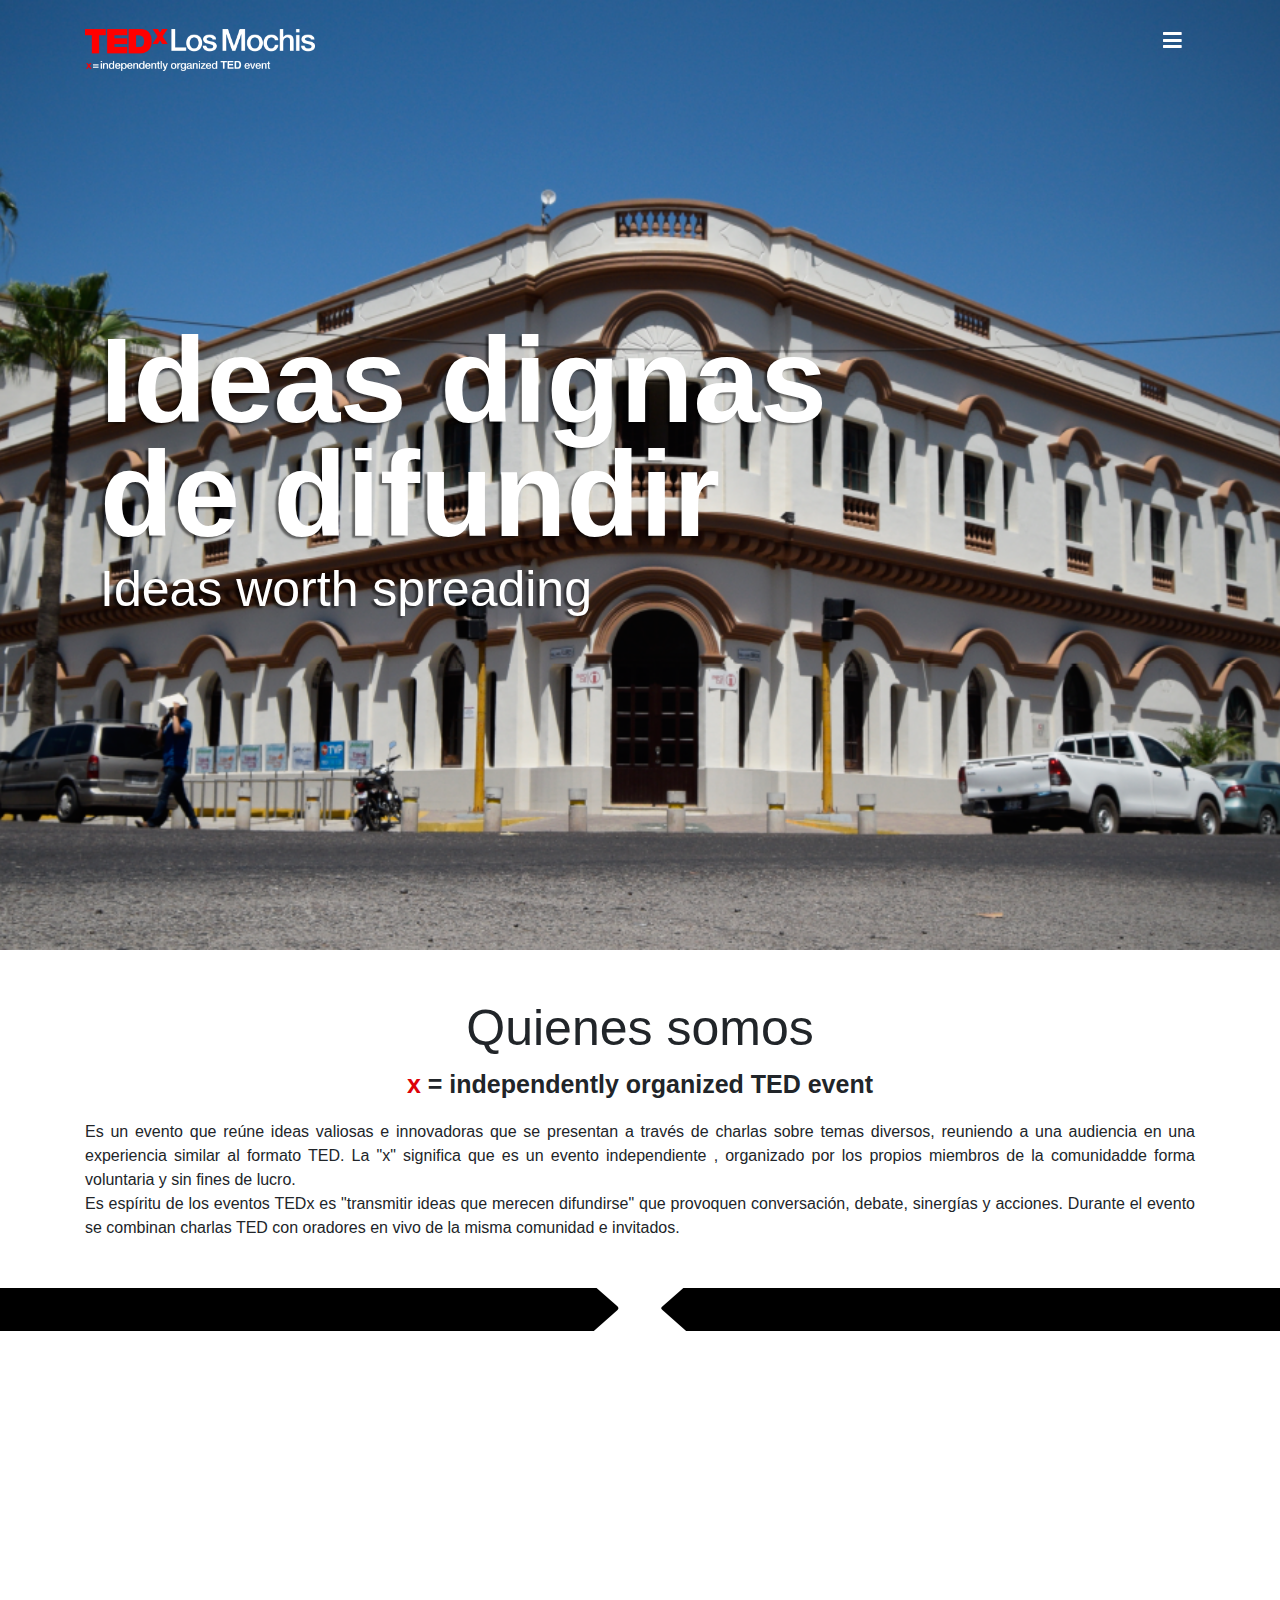
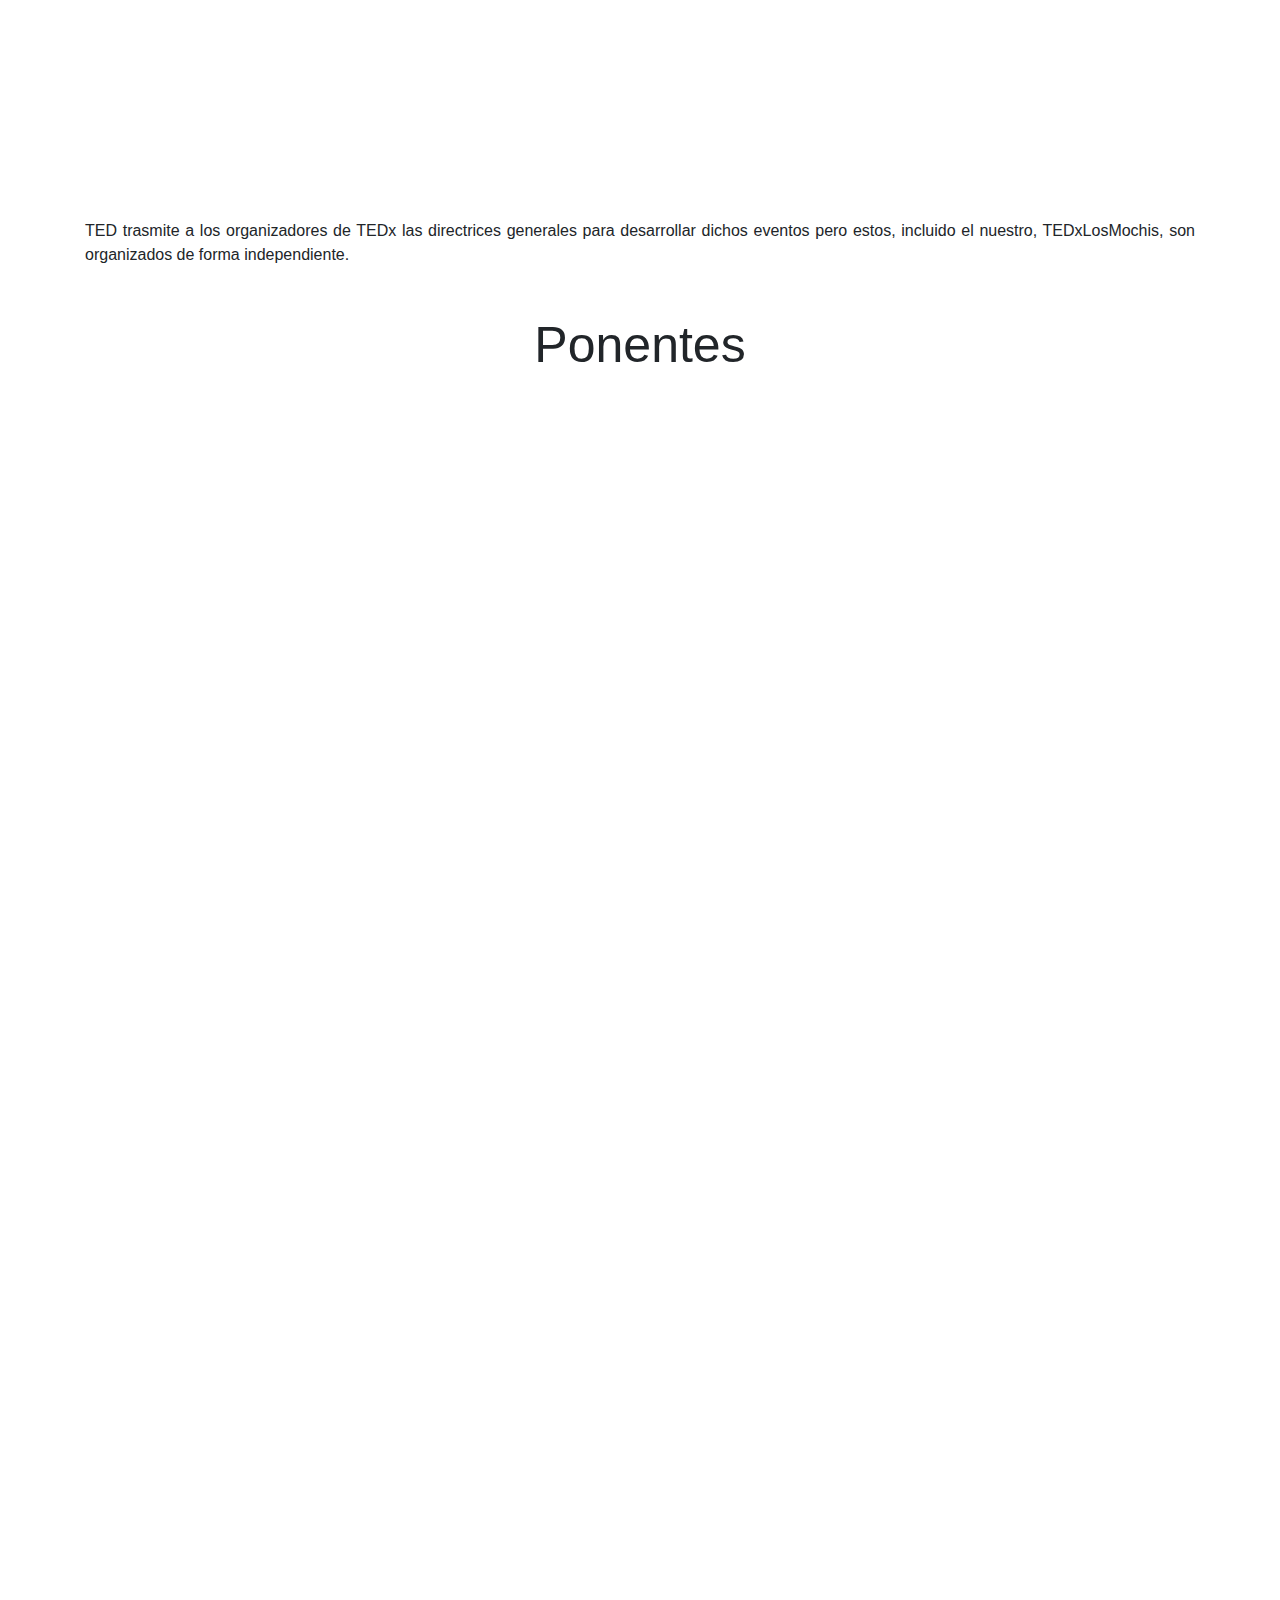
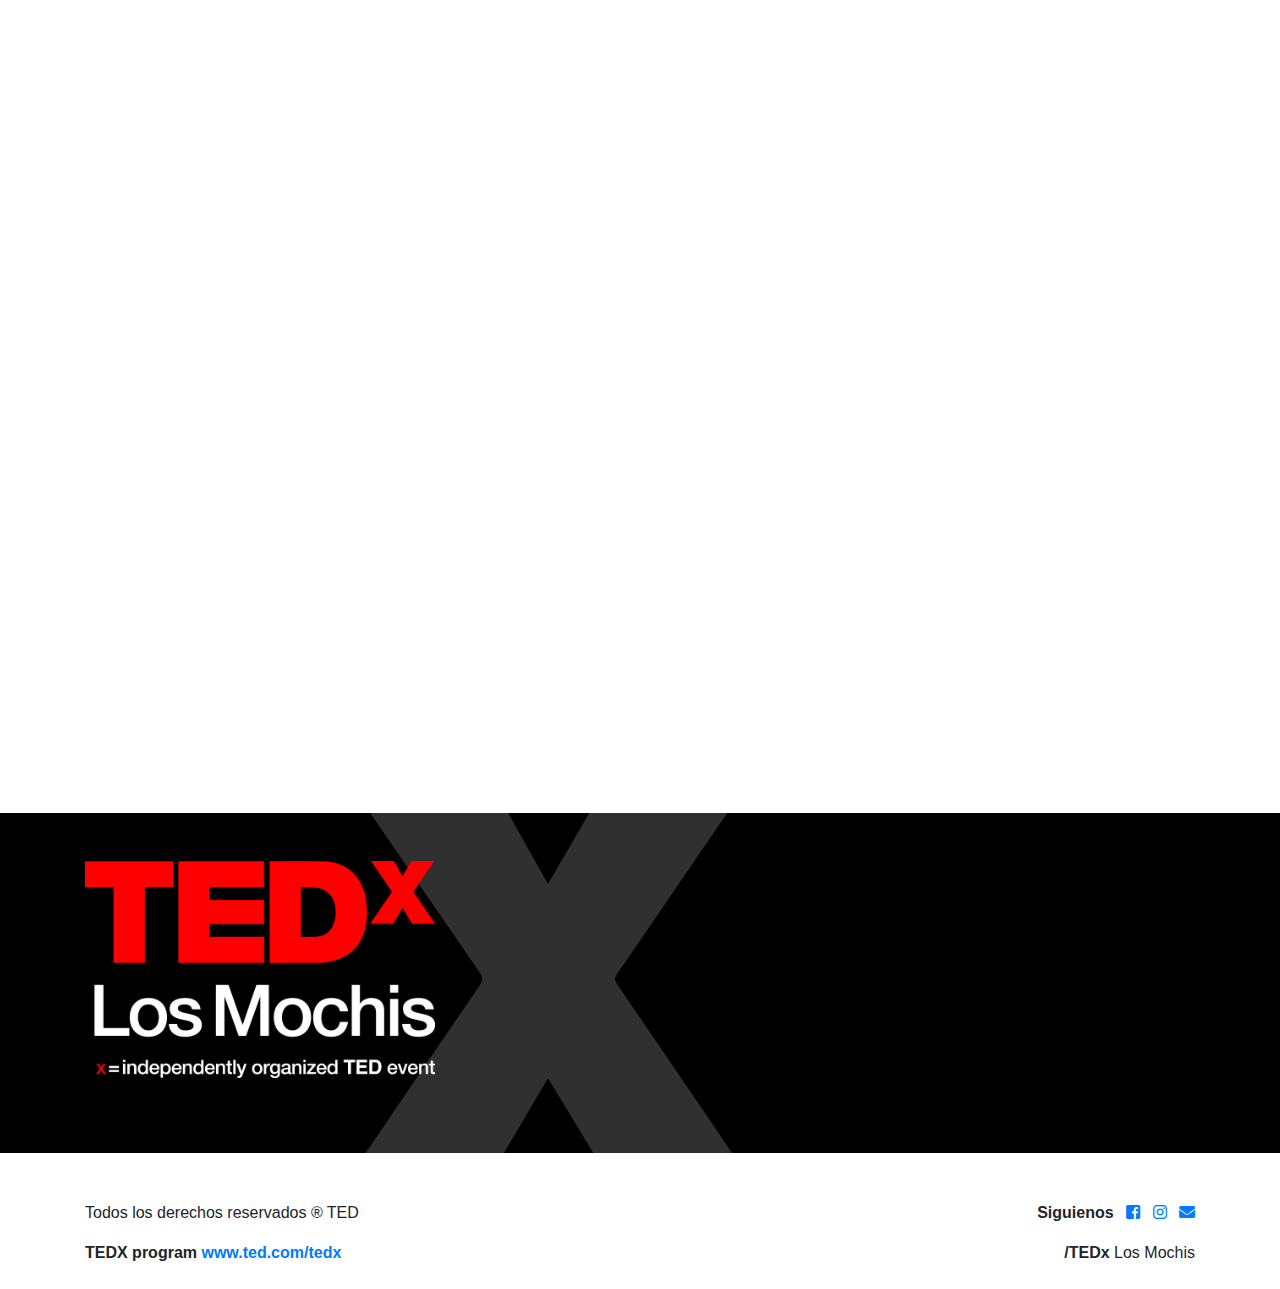
<file: index.html>
<!DOCTYPE html>

<head>
    <meta charset="utf-8">
    <meta name="viewport" content="width=device-width, initial-scale=1, shrink-to-fit=no">
    <link rel="icon" type="image/png" href="images/tedXtab.ico">

    <title>Tedx - Los Mochis</title>

    <link href="css/bootstrap.min.css" rel="stylesheet">
    <link href="css/fontawesome-all.min.css" rel="stylesheet">
    <link href="css/owl.carousel.css" rel="stylesheet">
    <link href="css/owl.theme.default.css" rel="stylesheet">
    <link href="css/style.css" rel="stylesheet">
    <link href="css/animate.css" rel="stylesheet">

</head>

<body>

    <!-- NAVBAR -->
    <nav class="navbar fixed-top">
        <div class="container">
            <a class="navbar-brand" href="#">
                <img src="images/logo-Tedx.png" alt="" class="img-fluid mt-3 img-color" width="230">
                <img src="images/TED-negro.png" alt="" class="img-fluid mt-3 img-black" width="230">
            </a>
            <div class="dropdown">
                <button class="btn btn-secondary" type="button" id="dropdownMenuButton" data-toggle="dropdown"
                    aria-haspopup="true" aria-expanded="false">
                    <i class="fas fa-bars fa-lg"></i>
                </button>
                <div class="dropdown-menu" aria-labelledby="dropdownMenuButton">
                    <a class="dropdown-item smooth" onclick="scroll()" href="#q-somos">Quienes somos</a>
                    <a class="dropdown-item smooth" href="#fecha">Fechas</a>
                    <a class="dropdown-item smooth" href="organizadores.html">Organizadores</a>
                    <a class="dropdown-item" href="https://tedxlosmochis.boletia.com/">Adquiere tu boleto</a>
                    <a class="dropdown-item smooth" href="#contacto">Contácto Tedx LM</a>
                </div>
            </div>
        </div>
    </nav>

    <!-- HEADER CAROUSEL -->
    <section class="carousel-header position-relative">
        <div class="owl-carousel owl-theme">
            <div class="item-1 d-flex flex-column justify-content-center"></div>
            <div class="item-2 d-flex flex-column justify-content-center"></div>
            <div class="item-3 d-flex flex-column justify-content-center"></div>
            <div class="item-4 d-flex flex-column justify-content-center"></div>
        </div>
    </section>

    <!-- CONTENIDO CAROUSEL -->
    <section class="cont-car position-absolute w-100 d-flex flex-column justify-content-center">
        <div class="container">
            <div class="container">
                <h1 class="wow slideInLeft t-1 shad">Ideas dignas <br> de difundir</h1>
                <h1 class="wow fadeInDown t-2 shad">Ideas worth spreading</h1>
                <!-- <p class="wow fadeInDown t-3" id="q-somos">Los Mochis, Sinaloa.</p> -->
            </div>
        </div>
    </section>

    <!-- QUIENES SOMOS -->
    <section class="q-somos pt-5 pb-5" id="q-somos">
        <div class="container">
            <h1 class="t-light text-center">Quienes somos</h1>
            <p class="tedx text-center"><span class="red">x</span> = independently organized TED event</p>
            <p class="m-0 text-justify">Es un evento que reúne ideas valiosas e innovadoras que se presentan a través de
                charlas sobre temas diversos, reuniendo a una audiencia en una experiencia similar al formato TED. La
                "x" significa que es un evento independiente , organizado
                por los propios miembros de la comunidadde forma voluntaria y sin fines de lucro.</p>
            <p class="m-0 text-justify">Es espíritu de los eventos TEDx es "transmitir ideas que merecen difundirse" que
                provoquen conversación, debate, sinergías y acciones. Durante el evento se combinan charlas TED con
                oradores en vivo de la misma comunidad e invitados.</p>
        </div>
        <img src="images/barra-negra.png" alt="" class="mt-5" width="100%">
    </section>

    <!-- BANNER -->
    <section class="banner">
        <div class="container">
            <h1 class="wow fadeInDown text-center">Ideas, experiencias, cambio</h1>
        </div>
    </section>

    <!-- INFO -->
    <section class="info pt-5 pb-5">
        <div class="container">
            <p class="m-0 text-justify">TED trasmite a los organizadores de TEDx las directrices generales para
                desarrollar dichos eventos pero estos, incluido el nuestro, TEDxLosMochis, son organizados de forma
                independiente.</p>

        </div>
    </section>

    <!-- PONENTES -->
    <section class="ponentes">
        <div class="container">
            <h1 class="text-center titulo-ponentes">Ponentes</h1>
            <div class="row justify-content-between">
                <div class="wow fadeInRight ponente text-center d-flex flex-column align-items-center mb-5">
                    <div class="image-ponente pnt-13"></div>
                    <h1>Enrique Sandoval</h1>
                    <!-- <span>Activista Social</span> -->
                    <a data-toggle="modal" data-target="#modalEnrique" class="btn btn-primary">Ver más</a>
                </div>
                <div class="modal fade" id="modalEnrique" tabindex="-1" role="dialog" aria-labelledby="exampleModalLabel"
                    aria-hidden="true">
                    <div class="modal-dialog" role="document">
                        <div class="modal-content">
                            <div class="modal-header">
                                <h5 class="modal-title" id="exampleModalLabel">Mirna Medina</h5>
                                <button type="button" class="close" data-dismiss="modal" aria-label="Close">
                                    <span aria-hidden="true">&times;</span>
                                </button>
                            </div>
                            <div class="modal-body">
                                <div class="container text-right">
                                    <p class="exp-nom">Enrique<br>
                                        <span class="uppers">Sandoval</span> <br>
                                    </p>
                                    <p class="info-exp text-justify float-right">
                                        Las formas de trabajo siempre han sido algo cultural, depende del país en el que te encuentres es la forma en la que se trabaja, y esto es algo que Enrique nos deja claro desde el inicio, pero como es que la cultura del trabajo afecta las relaciones con las personas, como es que desemboca en problemas emocionales, culturales y sociales. La forma en la que vemos el trabajo sin lugar a duda es algo que se tiene que ir modificando para poder establecer y satisfacer necesidades que cada día son mas necesarias
                                    </p>
                                </div>
                                <img src="images/TED-blanco.png" class="img-fluid position-absolute logo-expositor">
                            </div>
                            <div class="modal-footer">
                                <button type="button" class="btn btn-secondary" data-dismiss="modal">Cerrar</button>
                            </div>
                        </div>
                    </div>
                </div>
                <div class="wow fadeInRight ponente text-center d-flex flex-column align-items-center mb-5">
                    <div class="image-ponente pnt-12"></div>
                    <h1>Isa Rodarte</h1>
                    <span>“El amor es lo que más ruido hace en el mundo”</span>
                    <a data-toggle="modal" data-target="#modalIsa" class="btn btn-primary">Ver más</a>
                </div>
                <div class="modal fade" id="modalIsa" tabindex="-1" role="dialog"
                    aria-labelledby="exampleModalLabel" aria-hidden="true">
                    <div class="modal-dialog" role="document">
                        <div class="modal-content">
                            <div class="modal-header">
                                <h5 class="modal-title" id="exampleModalLabel">Isa Rodarte</h5>
                                <button type="button" class="close" data-dismiss="modal" aria-label="Close">
                                    <span aria-hidden="true">&times;</span>
                                </button>
                            </div>
                            <div class="modal-body">
                                <div class="container text-right">
                                    <p class="exp-nom">Isa<br>
                                        <span class="uppers">Rodarte</span> <br>
                                    </p>
                                    <p class="info-exp text-justify float-right">
                                        Qué fue lo que orilla a las personas a poco a poco no valorar el amor que tienen para dar, que se puede hacer para que las personas entiendan el valor que tiene su amor y como es que esto puede desembocar en problemas graves personales y de relaciones. Ella es Isa Rodarte, mujer regia con raices sinaloenses que nos narrara su perspectiva y su definición de amor, además de explicarnos cómo es que amándonos nosotros podemos conectar y apreciar a quienes nos rodean
                                    </p>
                                </div>
                                <img src="images/TED-blanco.png" class="img-fluid position-absolute logo-expositor">
                            </div>
                            <div class="modal-footer">
                                <button type="button" class="btn btn-secondary" data-dismiss="modal">Cerrar</button>
                            </div>
                        </div>
                    </div>
                </div>
                <div class="wow fadeInRight ponente text-center d-flex flex-column align-items-center mb-5">
                    <div class="image-ponente pnt-11"></div>
                    <h1>Jaqueline</h1>
                    <span>“Rompiendo paradigmas”</span>
                    <a data-toggle="modal" data-target="#modalJaque" class="btn btn-primary">Ver más</a>
                </div>
                <div class="modal fade" id="modalJaque" tabindex="-1" role="dialog" aria-labelledby="exampleModalLabel"
                    aria-hidden="true">
                    <div class="modal-dialog" role="document">
                        <div class="modal-content">
                            <div class="modal-header">
                                <h5 class="modal-title" id="modalJaque">Jaqueline</h5>
                                <button type="button" class="close" data-dismiss="modal" aria-label="Close">
                                    <span aria-hidden="true">&times;</span>
                                </button>
                            </div>
                            <div class="modal-body">
                                <div class="container text-right">
                                    <p class="exp-nom"><br>
                                        <span class="uppers">Jaqueline</span> <br>
                                         <br>
                                    </p>
                                    <p class="info-exp text-justify float-right">Originario del estado de Sinaloa, es
                                        Desde que incursionó en el mundo de la música, jacqueline ha estado rompiendo paradigmas, el primero y quizá más grande es el de hacer algo totalmente diferente a una edad para la sociedad “mayor”. Aun así y a pesar de que esto le causó muchas dificultades, no la detuvo, pues se mantuvo luchando por una de las cosas que más le gusta. Posteriormente ya establecida como una cantautora sigo rompiendo paradigmas al establecer una de los conceptos musicales más originales y creativos, es así como ella nos demuestra que para lograrlo es necesario persistir y no dejar de romper los paradigmas. 
                                    </p>
                                </div>
                                <img src="images/TED-blanco.png" class="img-fluid position-absolute logo-expositor">
                            </div>
                            <div class="modal-footer">
                                <button type="button" class="btn btn-secondary" data-dismiss="modal">Cerrar</button>
                            </div>
                        </div>
                    </div>
                </div>
                <div class="wow fadeInRight ponente text-center d-flex flex-column align-items-center mb-5">
                    <div class="image-ponente pnt-10"></div>
                    <h1>Daniel de la Vega</h1>
                    <span>“¿haces lo que te gusta o te apasiona lo que haces?”</span>
                    <a data-toggle="modal" data-target="#modalDaniel" class="btn btn-primary">Ver más</a>
                </div>
                <div class="modal fade" id="modalDaniel" tabindex="-1" role="dialog" aria-labelledby="exampleModalLabel"
                    aria-hidden="true">
                    <div class="modal-dialog" role="document">
                        <div class="modal-content">
                            <div class="modal-header">
                                <h5 class="modal-title" id="exampleModalLabel">Daniel de la Vega</h5>
                                <button type="button" class="close" data-dismiss="modal" aria-label="Close">
                                    <span aria-hidden="true">&times;</span>
                                </button>
                            </div>
                            <div class="modal-body">
                                <div class="container text-left">
                                    <p class="exp-nom">Daniel<br>
                                        <span class="uppers">de la Vega</span> <br>
                                    </p>
                                    <p class="info-exp text-justify float-left">
                                        La historia de su pasión empieza en la escuela, entiende el pánico y la presión social. Es entonces que después de unos años, el destino de Daniel se ha ido forjando conforme pasan los años, cuando le toca vivir la muerte de su madre todas las ideas y la filosofía de Daniel termina por hacer click, pues como él dice, el compartir la pasión con la persona que más ama le involucra una serie de emociones que a más de uno nos puede emocionar, Daniel es el claro ejemplo que no importa a cuánto te dediques a algo, si es lo correcto, la pasión va a surgir momentos antes.
                                    </p>
                                </div>
                                <img src="images/TED-blanco.png" class="img-fluid position-absolute logo-expositor">
                            </div>
                            <div class="modal-footer">
                                <button type="button" class="btn btn-secondary" data-dismiss="modal">Cerrar</button>
                            </div>
                        </div>
                    </div>
                </div>
                <div class="wow fadeInLeft ponente text-center d-flex flex-column align-items-center mb-5">
                    <div class="image-ponente pnt-9"></div>
                    <h1>Daniel Luna</h1>
                    <span>“lo extraordinario de la cotidianidad”</span>
                    <a data-toggle="modal" data-target="#modalDanielL" class="btn btn-primary">Ver más</a>
                </div>
                <div class="modal fade" id="modalDanielL" tabindex="-1" role="dialog"
                    aria-labelledby="exampleModalLabel" aria-hidden="true">
                    <div class="modal-dialog" role="document">
                        <div class="modal-content">
                            <div class="modal-header">
                                <h5 class="modal-title" id="exampleModalLabel">Daniel Luna</h5>
                                <button type="button" class="close" data-dismiss="modal" aria-label="Close">
                                    <span aria-hidden="true">&times;</span>
                                </button>
                            </div>
                            <div class="modal-body">
                                <div class="container text-right">
                                    <p class="exp-nom">Daniel <br>
                                        <span class="uppers">Luna</span>
                                    </p>
                                    <p class="info-exp text-justify float-right">
                                        Una depresión fue la causante de hacer a daniel tocar fondo, de que poco a poco las situaciones de su vida fueran fomentando a visualizar todo con una perspectiva diferente. La vida de Daniel Luna cambió a raíz de estar viviendo una rutina y estar manteniendo sus tradiciones diarias, daniel nos enseña como en su caso, el uso de las redes sociales lo ayudan a percibir la realidad con otros ojos, poco a poco aprendió a ver lo extraordinario de la cotidianidad 
                                    </p>
                                </div>
                                <img src="images/TED-blanco.png"
                                    class="img-fluid position-absolute logo-expositor-derecha">
                            </div>
                            <div class="modal-footer">
                                <button type="button" class="btn btn-secondary" data-dismiss="modal">Cerrar</button>
                            </div>
                        </div>
                    </div>
                </div>
                <div class="wow fadeInRight ponente text-center d-flex flex-column align-items-center mb-5">
                    <div class="image-ponente pnt-8"></div>
                    <h1>Cajafresca</h1>
                    <span>“robots entre nosotros”</span>
                    <a data-toggle="modal" data-target="#modalCaja" class="btn btn-primary">Ver más</a>
                </div>
                <div class="modal fade" id="modalCaja" tabindex="-1" role="dialog"
                    aria-labelledby="exampleModalLabel" aria-hidden="true">
                    <div class="modal-dialog" role="document">
                        <div class="modal-content">
                            <div class="modal-header">
                                <h5 class="modal-title" id="exampleModalLabel">Priscila</h5>
                                <button type="button" class="close" data-dismiss="modal" aria-label="Close">
                                    <span aria-hidden="true">&times;</span>
                                </button>
                            </div>
                            <div class="modal-body">
                                <div class="container text-left">
                                    <p class="exp-nom"><br>
                                        <span class="uppers">Priscila</span><br>
                                    </p>
                                    <p class="info-exp text-justify">
                                        Priscila, una joven creadora de contenido considerada de la primera generación de youtubers mexicanos, nos contará cómo su trabajo diario, le va vislumbrando poco a poco la situación con las personas que consumimos el contenido en internet, y cómo este contenido cada vez es más plastificado, mas vacio y solo juzgamos la calidad de un contenido por los números que podemos cuantificar, pero no las personas que se impactaron detrás de. Todo esto se empieza a notar más cuando a cajafresca lee uno de sus mensajes directos y uno de sus seguidores le cuenta la historia detrás de lo que genera su contenido en él.
                                    </p>
                                </div>
                                <img src="images/TED-blanco.png"
                                    class="img-fluid position-absolute logo-expositor-derecha">
                            </div>
                            <div class="modal-footer">
                                <button type="button" class="btn btn-secondary" data-dismiss="modal">Cerrar</button>
                            </div>
                        </div>
                    </div>
                </div>
                <div class="wow fadeInRight ponente text-center d-flex flex-column align-items-center mb-5">
                    <div class="image-ponente pnt-7"></div>
                    <h1>Victor Cota</h1>
                    <span>“Nuestros silenciosos amigos”</span>
                    <a data-toggle="modal" data-target="#modalVictor" class="btn btn-primary">Ver más</a>
                </div>
                <div class="modal fade" id="modalVictor" tabindex="-1" role="dialog" aria-labelledby="exampleModalLabel"
                    aria-hidden="true">
                    <div class="modal-dialog" role="document">
                        <div class="modal-content">
                            <div class="modal-header">
                                <h5 class="modal-title" id="exampleModalLabel">Victor Cota</h5>
                                <button type="button" class="close" data-dismiss="modal" aria-label="Close">
                                    <span aria-hidden="true">&times;</span>
                                </button>
                            </div>
                            <div class="modal-body">
                                <div class="container text-right">
                                    <p class="exp-nom">Victor <br>
                                        <span class="uppers">Cota</span></p>
                                    <p class="info-exp text-justify float-right">
                                        Víctor es un ingeniero agrónomo, que durante toda su vida demostró un gran interés por el campo y la agricultura, desde pequeño se vio interesado por este mundo y actualmente trabaja para mejorar las praxis de la agricultura, él nos narra uno de los mayores venenos que tiene nuestra zona rica en agricultura, la contaminación de suelo y aire. Victor no se encuentra solo en esta lucha, está apoyado de unos seres muy pequeños e inteligentes, los microorganismos, estos se encargan de degradar toda la soka del maíz y ayudar a favorecer el suelo, en la lucha del cuidado del medio ambiente, no estamos solos
                                    </p>
                                </div>
                                <img src="images/TED-blanco.png"
                                    class="img-fluid position-absolute logo-expositor-derecha">
                            </div>
                            <div class="modal-footer">
                                <button type="button" class="btn btn-secondary" data-dismiss="modal">Cerrar</button>
                            </div>
                        </div>
                    </div>
                </div>
                <div class="wow fadeInRight ponente text-center d-flex flex-column align-items-center mb-5">
                    <div class="image-ponente pnt-6"></div>
                    <h1>Ivan Cruz</h1>
                    <span>“El poder de la adaptación”</span>
                    <a data-toggle="modal" data-target="#modalIvan" class="btn btn-primary">Ver más</a>
                </div>
                <div class="modal fade" id="modalIvan" tabindex="-1" role="dialog"
                    aria-labelledby="exampleModalLabel" aria-hidden="true">
                    <div class="modal-dialog" role="document">
                        <div class="modal-content">
                            <div class="modal-header">
                                <h5 class="modal-title" id="exampleModalLabel">Ivan Cruz</h5>
                                <button type="button" class="close" data-dismiss="modal" aria-label="Close">
                                    <span aria-hidden="true">&times;</span>
                                </button>
                            </div>
                            <div class="modal-body position-relative">
                                <div class="container text-left">
                                    <p class="exp-nom">
                                        <span class="uppers">Ivan</span> <br>
                                        Cruz</p>

                                    <p class="info-exp text-justify">
                                        “Ahí me tienen a mi, con mi licuado de plátano para no llevar la panza vacía y peinado de Benito Juárez” Este es el contexto con el que Víctor empieza su plática, nos platica su filosofía como estudiante y como esto le fue de utilidad desde su preparación primaria hasta su educación profesional. Iván, nos enseña que a veces no se trata de cambiar al mundo ni las reglas, sino se trata de poder adaptarnos y aprovechar las situaciones para hacer algo bueno con eso. No se trata de presentar un plano sobre dejarse manipular, sino entender que hacer con las situaciones adversas
                                    </p>
                                </div>
                                <img src="images/TED-blanco.png" class="img-fluid position-absolute logo-expositor">
                            </div>
                            <div class="modal-footer">
                                <button type="button" class="btn btn-secondary" data-dismiss="modal">Cerrar</button>
                            </div>
                        </div>
                    </div>
                </div>
                <div class="wow fadeInRight ponente text-center d-flex flex-column align-items-center mb-5">
                    <div class="image-ponente pnt-5"></div>
                    <h1>Nestor Ciudadano</h1>
                    <span>“Tu apatía, mató a maría”</span>
                    <a data-toggle="modal" data-target="#modalNestor" class="btn btn-primary">Ver más</a>
                </div>
                <div class="modal fade" id="modalNestor" tabindex="-1" role="dialog" aria-labelledby="exampleModalLabel"
                    aria-hidden="true">
                    <div class="modal-dialog" role="document">
                        <div class="modal-content">
                            <div class="modal-header">
                                <h5 class="modal-title" id="exampleModalLabel">Nestor Ciudadano</h5>
                                <button type="button" class="close" data-dismiss="modal" aria-label="Close">
                                    <span aria-hidden="true">&times;</span>
                                </button>
                            </div>
                            <div class="modal-body">
                                <div class="container text-left">
                                    <p class="exp-nom">Nestor<br>
                                        <span class="uppers">Ciudadano</span> <br>
                                    </p>
                                    <p class="info-exp text-justify float-left">
                                        La historia de la casi muerte de su madre le enseñó a un pequeño ciudadano de méxico la empatía, pues al ser cuidado y atendido por una familia totalmente desconocida, mientras su padre y su madre estaban en el hospital, pudo demostrar que la empata existe, en este mismo plano Néstor Ciudadano no cuenta como en un solo instante se vivió la apatía de algunos paramédicos o un casero irresponsable y una.
                                    </p>
                                </div>
                                <img src="images/TED-blanco.png"
                                    class="img-fluid position-absolute logo-expositor-derecha">
                            </div>
                            <div class="modal-footer">
                                <button type="button" class="btn btn-secondary" data-dismiss="modal">Cerrar</button>
                            </div>
                        </div>
                    </div>
                </div>
                <div class="wow fadeInLeft ponente text-center d-flex flex-column align-items-center mb-5">
                    <div class="image-ponente pnt-4"></div>
                    <h1>Julio Villa </h1>
                    <span>“Oportunidades, están ahí”</span>
                    <a data-toggle="modal" data-target="#modalJulio" class="btn btn-primary">Ver más</a>
                </div>
                <div class="modal fade" id="modalJulio" tabindex="-1" role="dialog" aria-labelledby="exampleModalLabel"
                    aria-hidden="true">
                    <div class="modal-dialog" role="document">
                        <div class="modal-content">
                            <div class="modal-header">
                                <h5 class="modal-title" id="exampleModalLabel">Julio Villa</h5>
                                <button type="button" class="close" data-dismiss="modal" aria-label="Close">
                                    <span aria-hidden="true">&times;</span>
                                </button>
                            </div>
                            <div class="modal-body">
                                <div class="container text-left">
                                    <p class="exp-nom">Julio <br>
                                        <span class="uppers">Villa</span>
                                    </p>

                                    <p class="info-exp text-justify">
                                        ¿Cómo es que una persona puede aprovechar todas las oportunidades? Este es el caso de Julio, una persona que tiene la definición de aprovechar sus oportunidades diario, pues nos llevará por un camino de emociones y paz espiritual, la interpretación de la simple respiración, puede hacernos entender cómo es que con simples hábitos pueden ser aprovechados diarios, la vida de todos y cada uno de nosotros está lleno de oportunidades y emociones, solo falta aprovecharlas.
                                    </p>
                                </div>
                                <img src="images/TED-blanco.png" class="img-fluid position-absolute logo-expositor">
                            </div>
                            <div class="modal-footer">
                                <button type="button" class="btn btn-secondary" data-dismiss="modal">Cerrar</button>
                            </div>
                        </div>
                    </div>
                </div>

                <!-- <div class="wow fadeInLeft ponente text-center d-flex flex-column align-items-center mb-5">
                    <div class="image-ponente pnt-3"></div>
                    <h1>Gilberto Castro</h1>
                    <span>Productor Musical</span>
                    <a data-toggle="modal" data-target="#modalGilberto" class="btn btn-primary">Ver más</a>
                </div>
                <div class="modal fade" id="modalGilberto" tabindex="-1" role="dialog"
                    aria-labelledby="exampleModalLabel" aria-hidden="true">
                    <div class="modal-dialog" role="document">
                        <div class="modal-content">
                            <div class="modal-header">
                                <h5 class="modal-title" id="exampleModalLabel">Gilberto Castro Tirado</h5>
                                <button type="button" class="close" data-dismiss="modal" aria-label="Close">
                                    <span aria-hidden="true">&times;</span>
                                </button>
                            </div>
                            <div class="modal-body">
                                <div class="container text-right">
                                    <p class="exp-nom">
                                        <span class="uppers">Gilberto</span> <br>
                                        Castro<br></p>
                                    <p class="info-exp text-justify float-right">
                                        <strong>Productor</strong> musical fundador y director de Black Rooster
                                        Producciones.
                                        <strong>Promotor</strong> del arte y la cultura. <strong>Creador</strong> de
                                        conceptos como el ROCK WAR y ayudarte.
                                        <strong>Bajista</strong> en “los espanta perros” apasionado por la música y el
                                        reggae
                                    </p>
                                </div>
                                <img src="images/TED-blanco.png" class="img-fluid position-absolute logo-expositor">
                            </div>
                            <div class="modal-footer">
                                <button type="button" class="btn btn-secondary" data-dismiss="modal">Cerrar</button>
                            </div>
                        </div>
                    </div>
                </div>
                <div class="wow fadeInLeft ponente text-center d-flex flex-column align-items-center mb-5">
                    <div class="image-ponente pnt-2"></div>
                    <h1>Ayesha Peraza</h1>
                    <span>Biotecnóloga</span>
                    <a data-toggle="modal" data-target="#modalAyesha" class="btn btn-primary">Ver más</a>
                </div>
                <div class="modal fade" id="modalAyesha" tabindex="-1" role="dialog" aria-labelledby="exampleModalLabel"
                    aria-hidden="true">
                    <div class="modal-dialog" role="document">
                        <div class="modal-content">
                            <div class="modal-header">
                                <h5 class="modal-title" id="exampleModalLabel">Ayesha Peraza</h5>
                                <button type="button" class="close" data-dismiss="modal" aria-label="Close">
                                    <span aria-hidden="true">&times;</span>
                                </button>
                            </div>
                            <div class="modal-body">
                                <div class="container text-left">
                                    <p class="exp-nom">
                                        <span class="uppers">Ayesha</span> <br>
                                        Peraza<br></p>
                                    <p class="info-exp text-justify">Biotecnóloga, mamá emprendedora, amante
                                        de la ciencia y la educación. Creadora de <strong>"Nature Kids Mx"</strong> y
                                        <strong>"Cultiva Orgánico Mx"</strong> proyectos que buscan educar a los niños
                                        en temas
                                        relacionados con la ciencia y sustentabilidad. <br>
                                        La idea es inspirar a los niños a ser pequeños científicos con el súper poder de
                                        rescatar su
                                        <strong>planeta.</strong>
                                    </p>
                                </div>
                                <img src="images/TED-blanco.png"
                                    class="img-fluid position-absolute logo-expositor-derecha">
                            </div>
                            <div class="modal-footer">
                                <button type="button" class="btn btn-secondary" data-dismiss="modal">Cerrar</button>
                            </div>
                        </div>
                    </div>
                </div>
                <div class="wow fadeInRight ponente text-center d-flex flex-column align-items-center mb-5">
                    <div class="image-ponente pnt-1"></div>
                    <h1>Dylan Kenjiro</h1>
                    <span>Músico</span>
                    <a data-toggle="modal" data-target="#modalDylan" class="btn btn-primary">Ver más</a>
                </div>
                <div class="modal fade" id="modalDylan" tabindex="-1" role="dialog" aria-labelledby="exampleModalLabel"
                    aria-hidden="true">
                    <div class="modal-dialog" role="document">
                        <div class="modal-content">
                            <div class="modal-header">
                                <h5 class="modal-title" id="exampleModalLabel">Dylan Kenjiro</h5>
                                <button type="button" class="close" data-dismiss="modal" aria-label="Close">
                                    <span aria-hidden="true">&times;</span>
                                </button>
                            </div>
                            <div class="modal-body">
                                <div class="container text-right">
                                    <p class="exp-nom">Dylan <br>
                                        <span class="uppers">Kenjiro</span> <br>
                                    </p>
                                    <p class="info-exp text-justify float-right"> <strong>Músico,cantante, productor,
                                            compositor, y creador de contenido en internet</strong> que
                                        su trabajo y pasión lo han llevado a participar en muchas colaboraciones con
                                        músicos nacionales e internacionales. <strong>Ganador</strong> del
                                        concurso nacional de canciones por los derechos de los niños de la
                                        <strong>UNICEF</strong>, Dylan se encuentra actualmente en grabaciones
                                        de su primer material discográfico.
                                    </p>
                                </div>
                                <img src="images/TED-blanco.png" class="img-fluid position-absolute logo-expositor">
                            </div>
                            <div class="modal-footer">
                                <button type="button" class="btn btn-secondary" data-dismiss="modal">Cerrar</button>
                            </div>
                        </div>
                    </div>
                </div> -->

                <div class="wow fadeInDown ponente agra text-center mb-5">
                    <h1 class="title-patrocinadores text-left">Agradecemos a nuestros <br> patrocinadores</h1>
                    <div class="patrocinios d-flex flex-row align-items-center mr-5 mb-5 mt-5 wow fadeInRight">
                        <img src="images/Logo-CIE.png" class="img-fluid ml-1 mb-4" width="80">
                        <img src="images/Logo-IMCA-IAP.png" class="img-fluid mx-3 mb-4" width="80">
                        <img src="images/cocacola.png" class="img-fluid mx-3 mb-4" width="80">
                        <img src="images/LogoSobredosisBlancoTransp.jpg" class="img-fluid mx-3 mb-4" width="80">
                        <img src="images/manzara.jpg" class="img-fluid mx-3 mb-4" width="80">
                        <img src="images/ibis.jpg" class="img-fluid mx-3 mb-4" width="80">
                        <img src="images/recamb.png" class="img-fluid mx-3 mb-4" width="80">
                        <img src="images/norte-logo.png" class="img-fluid mx-3 mb-4" width="80">
                        <img src="images/universidad-durango-logo.png" class="img-fluid mx-3 mb-4" width="80">
                    </div>
                </div>
            </div>
        </div>
    </section>

    <!-- CONTACTO -->
    <section class="contacto pt-5 pb-5" id="fecha">
        <div class="container">
            <div class="row">
                <div class="col-sm-4">
                    <img src="images/logo-grande-abajo.png" alt="" class="img-fluid">
                </div>
                <div class="col-sm-8 text-right">
                    <h1 class="t-light wow fadeInDown">Proximas Fechas :</h1>
                    <h3 class="t-light mt-5 wow fadeInLeft" data-wow-duration="2s" data-wow-delay="1s">02/Marzo/2019
                    </h3>
                    <h6 class="t-light wow fadeInLeft" data-wow-duration="2s" data-wow-delay="1s">
                        TedX <b>Los Mochis</b> Centro de Innovación y Educación <br> <b>9:00 p.m.</b>
                    </h6>

                    <button type="button" id="buy" onclick="location.href='https://tedxlosmochis.boletia.com/'"
                        class="btn btn-danger mt-4 text-right wow fadeInLeft" data-wow-duration="2s"
                        data-wow-delay="2s">
                        Adquirir boleto
                    </button>
                </div>
            </div>
        </div>
    </section>

    <!-- FOOTER -->
    <footer class="footer pt-5 pb-4">
        <div class="container" id="contacto">
            <div class="row">
                <div class="col-sm-12 col-md-8 ">
                    <p class="m-0 text-justify">Todos los derechos reservados ® TED</p>
                </div>
                <div class="col-sm-12 col-md-4">
                    <ul class="list-unstyled list-inline social text-right">
                        <li class="list-inline-item"><b>Siguienos</b></li>
                        <li class="list-inline-item"><a href="https://www.facebook.com/TEDxLosMochis-249928662490676/"
                                target="_blank"><i class="fab fa-facebook-square"></i></a></li>
                        <li class="list-inline-item"><a href="https://www.instagram.com/tedxlosmochis/"
                                target="_blank"><i class="fab fa-instagram"></i></a></li>
                        <li class="list-inline-item"><a href="javascript:void();" target="_blank"><i
                                    class="fa fa-envelope"></i></a></li>
                    </ul>
                </div>
            </div>

            <div class="row">
                <div class="col-sm-12 col-md-6">
                    <p class="m-0 text-justify"><b>TEDX program <a href="https://www.ted.com/tedx"
                                target="_blank">www.ted.com/tedx</a></b></p>
                </div>
                <div class=" col-sm-12 col-md-6">
                    <p class="m-0 text-right"><b>/TEDx</b> Los Mochis</p>
                </div>
            </div>
        </div>
    </footer>

    <!-- JAVASCRIPT -->
    <script src="js/jquery.min.js"></script>
    <script src="js/bootstrap.min.js"></script>
    <script src="js/owl.carousel.js"></script>
    <script src="js/wow.js"></script>
    <script>
        $('.owl-carousel').owlCarousel({
            loop: true,
            dots: false,
            autoplay: true,
            autoplayTimeout: 3000,
            items: 1
        });

        new WOW().init();

        $(document).ready(function () {
            $(window).bind('scroll', function () {
                var navHeight = 96;
                if ($(window).scrollTop() > navHeight) {
                    $('.navbar').addClass('scrolled');
                    $('.navbar .dropdown #dropdownMenuButton .fas').css("color", "#000");
                    $('.img-color').css("display", "none");
                    $('.img-black').css("display", "block");
                } else {
                    $('.navbar').removeClass('scrolled');
                    $('.navbar .dropdown #dropdownMenuButton .fas').css("color", "#fff");
                    $('.img-color').css("display", "block");
                    $('.img-black').css("display", "none");
                }
            });
        });

        $('.smooth').click(function () {
            var sectionTo = $(this).attr('href');
            $('html, body').animate({
                scrollTop: $(sectionTo).offset().top
            }, 1500);
        });

    </script>

</body>

</html>
</file>
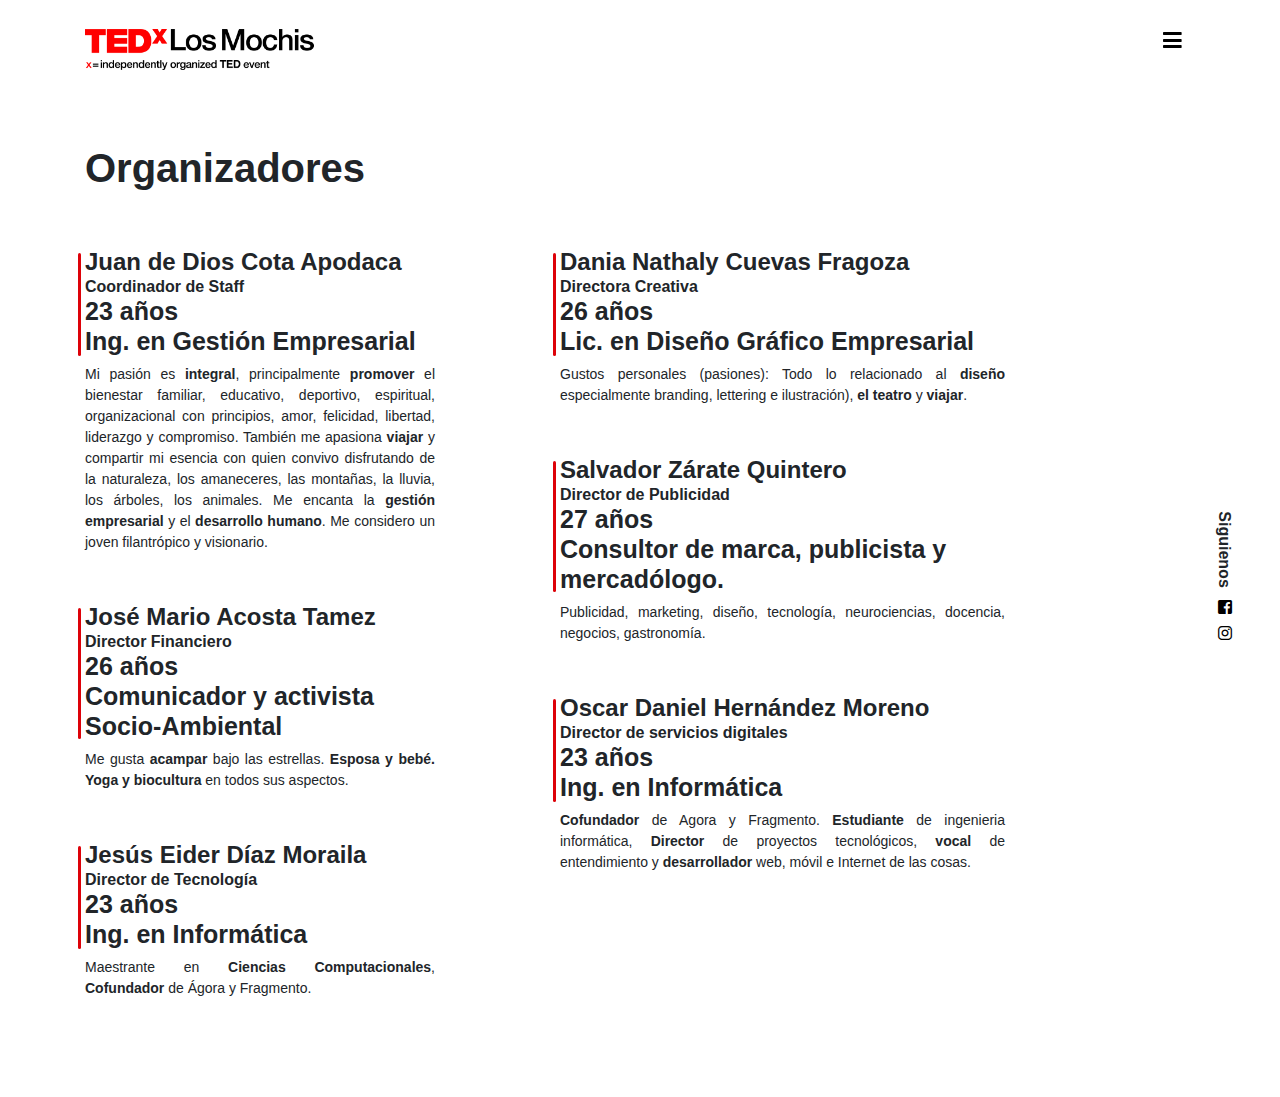
<file: organizadores.html>
<!DOCTYPE html>

<head>
    <meta charset="utf-8">
    <meta name="viewport" content="width=device-width, initial-scale=1, shrink-to-fit=no">
    <link rel="icon" type="image/png" href="images/tedXtab.ico">

    <title>Tedx - Los Mochis</title>

    <link href="css/bootstrap.min.css" rel="stylesheet">
    <link href="css/fontawesome-all.min.css" rel="stylesheet">
    <link href="css/owl.carousel.css" rel="stylesheet">
    <link href="css/owl.theme.default.css" rel="stylesheet">
    <link href="css/style.css" rel="stylesheet">
    <link href="css/animate.css" rel="stylesheet">

</head>

<body>

    <!-- NAVBAR -->
    <nav class="navbar orga fixed-top">
        <div class="container">
            <a class="navbar-brand" href="index.html">
                <img src="images/TED-negro.png" alt="" class="img-fluid mt-3 img-color" width="230">
                <img src="images/TED-negro.png" alt="" class="img-fluid mt-3 img-black" width="230">
            </a>
            <div class="dropdown">
                <button class="btn btn-secondary" type="button" id="dropdownMenuButton" data-toggle="dropdown"
                    aria-haspopup="true" aria-expanded="false">
                    <i class="fas fa-bars fa-lg"></i>
                </button>
                <div class="dropdown-menu" aria-labelledby="dropdownMenuButton">
                    <a class="dropdown-item smooth" href="index.html">Inicio</a>
                </div>
            </div>
        </div>
    </nav>

    <!-- ORGANIZADORES -->
    <section class="organizadores py-5">
        <div class="container">
            <div class="redes-org">
                <ul class="list-unstyled list-inline social text-right">
                    <li class="list-inline-item"><b>Siguienos</b></li>
                    <li class="list-inline-item"><a href="https://www.facebook.com/TEDxLosMochis-249928662490676/"
                            target="_blank"><i class="fab fa-facebook-square fa-1x"></i></a></li>
                    <li class="list-inline-item"><a href="https://www.instagram.com/tedxlosmochis/" target="_blank"><i
                                class="fab fa-instagram fa-1x"></i></a></li>
                </ul>
            </div>
            <h1 class="wow fadeInDown titulo-organizadores pb-5">Organizadores</h1>
            <div class="row">
                <div class="col-sm-4">
                    <div class="organizador">
                        <div class="titulos-organizador">
                            <h2 class="nombre">Juan de Dios Cota Apodaca</h2>
                            <h2 class="puesto">Coordinador de Staff</h2>
                            <h2 class="edad">23 años</h2>
                            <h1 class="carrera">Ing. en Gestión Empresarial</h1>
                        </div>
                        <p class="text-justify descripcion">
                            Mi pasión es <strong>integral</strong>, principalmente <strong>promover</strong> el
                            bienestar familiar, educativo,
                            deportivo, espiritual, organizacional con principios, amor, felicidad, libertad, liderazgo y
                            compromiso.
                            También me apasiona <strong>viajar</strong> y compartir mi esencia con quien convivo
                            disfrutando de la naturaleza,
                            los amaneceres, las montañas, la lluvia, los árboles, los animales.
                            Me encanta la <strong>gestión empresarial</strong> y el <strong>desarrollo humano</strong>.
                            Me considero un joven filantrópico y visionario.
                        </p>
                    </div>
                    <div class="organizador">
                        <div class="titulos-organizador">
                            <h2 class="nombre">José Mario Acosta Tamez</h2>
                            <h2 class="puesto">Director Financiero</h2>
                            <h2 class="edad">26 años</h2>
                            <h1 class="carrera">Comunicador y activista Socio-Ambiental</h1>
                        </div>
                        <p class="text-justify descripcion">
                            Me gusta <strong>acampar</strong> bajo las estrellas. <strong>Esposa y bebé.</strong>
                            <strong>Yoga y biocultura</strong> en todos sus aspectos.
                        </p>
                    </div>
                    <div class="organizador">
                        <div class="titulos-organizador">
                            <h2 class="nombre">Jesús Eider Díaz Moraila</h2>
                            <h2 class="puesto">Director de Tecnología</h2>
                            <h2 class="edad">23 años</h2>
                            <h1 class="carrera">Ing. en Informática</h1>
                        </div>
                        <p class="text-justify descripcion">
                            Maestrante en <strong>Ciencias Computacionales</strong>, <strong>Cofundador</strong> de
                            Ágora y Fragmento.
                        </p>
                    </div>
                </div>
                <div class="col-sm-5 offset-md-1">
                    <div class="organizador">
                        <div class="titulos-organizador">
                            <h2 class="nombre">Dania Nathaly Cuevas Fragoza</h2>
                            <h2 class="puesto">Directora Creativa</h2>
                            <h2 class="edad">26 años</h2>
                            <h1 class="carrera">Lic. en Diseño Gráfico Empresarial</h1>
                        </div>
                        <p class="text-justify descripcion">
                            Gustos personales (pasiones): Todo lo relacionado al <strong>diseño</strong> especialmente
                            branding,
                            lettering e ilustración), <strong>el teatro</strong> y <strong>viajar</strong>.
                        </p>
                    </div>
                    <div class="organizador">
                        <div class="titulos-organizador">
                            <h2 class="nombre">Salvador Zárate Quintero</h2>
                            <h2 class="puesto">Director de Publicidad</h2>
                            <h2 class="edad">27 años</h2>
                            <h1 class="carrera">Consultor de marca, publicista y mercadólogo.</h1>
                        </div>
                        <p class="text-justify descripcion">
                            Publicidad, marketing, diseño, tecnología, neurociencias, docencia, negocios, gastronomía.
                        </p>
                    </div>
                    <div class="organizador">
                        <div class="titulos-organizador">
                            <h2 class="nombre">Oscar Daniel Hernández Moreno</h2>
                            <h2 class="puesto">Director de servicios digitales</h2>
                            <h2 class="edad">23 años</h2>
                            <h1 class="carrera">Ing. en Informática</h1>
                        </div>
                        <p class="text-justify descripcion">
                            <strong>Cofundador</strong> de Agora y Fragmento. <strong>Estudiante</strong> de ingenieria
                            informática,
                            <strong>Director</strong> de proyectos tecnológicos, <strong>vocal</strong> de entendimiento
                            y <strong>desarrollador</strong> web, móvil e
                            Internet de las cosas.
                        </p>
                    </div>
                </div>
            </div>
        </div>
    </section>

    <!-- FOOTER -->
    <footer class="footer org pt-5 pb-4">
        <div class="container" id="contacto">
            <div class="row">
                <div class="col-sm-12 col-md-8 ">
                    <p class="m-0 text-justify">Todos los derechos reservados ® TED</p>
                </div>
                <div class="col-sm-12 col-md-4">
                    <ul class="list-unstyled list-inline social text-right">
                        <li class="list-inline-item"><b>Siguienos</b></li>
                        <li class="list-inline-item"><a href="https://www.facebook.com/TEDxLosMochis-249928662490676/"
                                target="_blank"><i class="fab fa-facebook-square"></i></a></li>
                        <li class="list-inline-item"><a href="https://www.instagram.com/tedxlosmochis/"
                                target="_blank"><i class="fab fa-instagram"></i></a></li>
                        <li class="list-inline-item"><a href="javascript:void();" target="_blank"><i
                                    class="fa fa-envelope"></i></a></li>
                    </ul>
                </div>
            </div>

            <div class="row">
                <div class="col-sm-12 col-md-6">
                    <p class="m-0 text-justify"><b>TEDX program <a href="https://www.ted.com/tedx"
                                target="_blank">www.ted.com/tedx</a></b></p>
                </div>
                <div class=" col-sm-12 col-md-6">
                    <p class="m-0 text-right"><b>/TEDx</b> Los Mochis</p>
                </div>
            </div>
        </div>
    </footer>

    <!-- JAVASCRIPT -->
    <script src="js/jquery.min.js"></script>
    <script src="js/bootstrap.min.js"></script>
    <script src="js/owl.carousel.js"></script>
    <script src="js/wow.js"></script>
    <script>
        // $('.owl-carousel').owlCarousel({
        //     loop: true,
        //     dots: false,
        //     autoplay: true,
        //     autoplayTimeout: 3000,
        //     items: 1
        // });

        new WOW().init();

        $(document).ready(function () {
            $(window).bind('scroll', function () {
                var navHeight = 96;
                if ($(window).scrollTop() > navHeight) {
                    $('.navbar').addClass('scrolled');
                    $('.navbar .dropdown #dropdownMenuButton .fas').css("color", "#000");
                    $('.img-color').css("display", "none");
                    $('.img-black').css("display", "block");
                } else {
                    $('.navbar').removeClass('scrolled');
                    $('.navbar .dropdown #dropdownMenuButton .fas').css("color", "#fff");
                    $('.img-color').css("display", "block");
                    $('.img-black').css("display", "none");
                }
            });
        });

        // $('.smooth').click(function() {
        //     var sectionTo = $(this).attr('href');
        //     $('html, body').animate({
        //     scrollTop: $(sectionTo).offset().top
        //     }, 1500);
        // });

    </script>

</body>

</html>
</file>
<file: css/style.css>
/* CSS NAVBAR */
.navbar {
  background: transparent !important;
  -webkit-transition: all 0.3s ease-in-out;
  transition: all 0.3s ease-in-out; }

.navbar.orga .dropdown .fas {
  color: #000; }

.scrolled {
  background-color: rgba(255, 255, 255, 0.9) !important;
  -webkit-box-shadow: 0px 3px 7px 0px rgba(0, 0, 0, 0.75);
          box-shadow: 0px 3px 7px 0px rgba(0, 0, 0, 0.75); }

.navbar .dropdown .btn {
  background: transparent;
  border-color: transparent; }

.navbar .img-black {
  display: none; }

.navbar .dropdown .btn:focus {
  -webkit-box-shadow: none;
          box-shadow: none; }

.navbar .dropdown .dropdown-menu {
  left: -126px !important; }

.navbar .dropdown .dropdown-menu {
  background: rgba(66, 54, 54, 0.411);
  border: none; }

.navbar .dropdown .dropdown-menu a {
  color: #fff;
  font-size: 12px;
  -webkit-transition: all 0.3s ease-in-out;
  transition: all 0.3s ease-in-out; }

.navbar .btn-secondary:not(:disabled):not(.disabled):active {
  border: transparent;
  background: transparent; }

.navbar .dropdown .dropdown-menu a:hover {
  background: #1d100c; }

/* CSS HEADER CAROUSEL */
.carousel-header {
  height: 950px; }

.carousel-header .item-1 {
  background: url("../images/1.png") no-repeat center;
  background-size: cover;
  height: 950px; }

.carousel-header .item-2 {
  background: url("../images/2.png") no-repeat center;
  background-size: cover;
  height: 950px; }

.carousel-header .item-3 {
  background: url("../images/3.png") no-repeat center;
  background-size: cover;
  height: 950px; }

.carousel-header .item-4 {
  background: url("../images/4.jpg") no-repeat center;
  background-size: cover;
  height: 950px; }

/* CSS CONT CAROUSEL*/
.cont-car {
  top: 0;
  z-index: 3;
  height: 950px; }

.cont-car .t-1,
.cont-car .t-1 {
  font-size: 120px;
  font-weight: 700;
  color: #fff;
  line-height: 114px; }

.cont-car .t-2,
.cont-car .t-2 {
  font-size: 50px;
  font-weight: 100;
  color: #fff; }

.cont-car .t-3 {
  padding-top: 250px !important;
  color: #fff;
  position: absolute;
  bottom: -194px; }

.cont-car .shad {
  text-shadow: -3px 2px 2px rgba(0, 0, 0, 0.5); }

/* CSS QUIENES SOMOS */
.q-somos .t-light {
  font-weight: 100;
  font-size: 50px; }

.q-somos .tedx {
  font-weight: 700;
  font-size: 25px; }

.q-somos .tedx .red {
  color: #dd0209; }

/* CSS BANNER */
.banner {
  background: url("../images/focos.jpg");
  background-repeat: no-repeat;
  background-size: cover;
  background-attachment: fixed;
  padding-top: 150px;
  padding-bottom: 150px; }

.banner h1 {
  font-size: 70px;
  color: #fff; }

/* CSS INFO */
.info .t-light {
  font-weight: 100;
  font-size: 50px; }

/* CSS CONTACTO */
.contacto {
  background: url("../images/x-fondo-negro.png") center;
  background-repeat: no-repeat;
  background-size: cover; }

.contacto h1,
.contacto h3,
.contacto h6 {
  color: #fff; }

/* CSS ORGANIZADORES */
.organizadores {
  position: relative;
  margin-top: 96px; }
  .organizadores .organizador {
    margin-bottom: 50px; }
  .organizadores .redes-org {
    position: absolute;
    -webkit-transform: rotate(90deg);
            transform: rotate(90deg);
    right: 0;
    bottom: 50%; }
    .organizadores .redes-org .fab {
      color: #000;
      -webkit-transform: rotate(-90deg);
              transform: rotate(-90deg); }
  .organizadores .titulo-organizadores {
    font-weight: 700; }
  .organizadores .titulos-organizador {
    position: relative; }
    .organizadores .titulos-organizador h2 {
      margin: 0; }
    .organizadores .titulos-organizador .nombre {
      font-weight: 600;
      font-size: 24px; }
    .organizadores .titulos-organizador .puesto {
      font-weight: 700;
      font-size: 16px; }
    .organizadores .titulos-organizador .edad {
      font-weight: 600;
      font-size: 25px; }
    .organizadores .titulos-organizador .carrera {
      font-weight: 700;
      font-size: 25px; }
  .organizadores .titulos-organizador::after {
    position: absolute;
    content: "";
    width: 3px;
    border-radius: 50px;
    height: 95%;
    background: #dd0209;
    left: -7px;
    top: 5px; }
  .organizadores .descripcion {
    font-size: 14px !important; }
  .organizadores .btn-volver {
    border-radius: 0;
    color: #000;
    background: transparent;
    -webkit-transition: all 0.3s ease-in-out;
    transition: all 0.3s ease-in-out;
    border: 1px solid #000;
    position: absolute;
    bottom: 0; }
  .organizadores .btn-volver:hover {
    background: #000;
    color: #fff; }

.footer.org {
  display: none; }

.btn-danger#buy {
  background: #dd0209;
  color: #fff;
  -webkit-transition: all 0.3s ease-in-out;
  transition: all 0.3s ease-in-out;
  border: none; }

.btn-danger#buy:hover {
  background: #fff;
  color: #000; }

/* CSS PONENTES */
.ponentes .titulo-ponentes {
  font-weight: 100;
  font-size: 50px; }
.ponentes .title-patrocinadores {
  color: #000 !important;
  font-weight: 700; }
.ponentes .patrocinios {
  -ms-flex-wrap: wrap;
      flex-wrap: wrap; }
.ponentes .ponente {
  width: 50%; }
  .ponentes .ponente .image-ponente {
    width: 150px;
    height: 150px;
    border-radius: 50%;
    background-size: cover !important; }
  .ponentes .ponente .pnt-1 {
    background: url("../images/Dylan.png"); }
  .ponentes .ponente .pnt-2 {
    background: url("../images/Ayesha.png");
    background-position: right !important; }
  .ponentes .ponente .pnt-3 {
    background: url("../images/gilberto-tedx.png"); }
  .ponentes .ponente .pnt-4 {
    background: url("../images/villa-small.png"); }
  .ponentes .ponente .pnt-5 {
    background: url("../images/nestor-small.png");
    background-position: right; }
  .ponentes .ponente .pnt-6 {
    background: url("../images/ivan-small.png"); }
  .ponentes .ponente .pnt-7 {
    background: url("../images/victor-small.png");
    background-position: right !important; }
  .ponentes .ponente .pnt-8 {
    background: url("../images/priscila-small.png");
    background-position: right; }
  .ponentes .ponente .pnt-9 {
    background: url("../images/danielluna-small.png");
    background-position: left !important; }
  .ponentes .ponente .pnt-10 {
    background: url("../images/danielvega-small.png"); }
  .ponentes .ponente .pnt-11 {
    background: url("../images/jacks-small.png"); }
  .ponentes .ponente .pnt-12 {
    background: url("../images/isa-small.png"); }
  .ponentes .ponente .pnt-13 {
    background: url("../images/enrique-small.png"); }
  .ponentes .ponente h1 {
    font-size: 30px;
    color: #dd0209; }
  .ponentes .ponente span {
    margin-bottom: 10px; }
  .ponentes .ponente .btn {
    -webkit-transition: all 0.3s ease-in-out;
    transition: all 0.3s ease-in-out;
    width: 100px;
    background: transparent;
    border-radius: 0;
    border-color: #1d100c;
    color: #1d100c; }
  .ponentes .ponente .btn:hover {
    background: #1d100c;
    color: #fff; }

.modal-dialog {
  max-width: 1000px; }
.modal-body{
  height: 650px!important;
}

#modalVictor .modal-body {
  background: url("../images/victor.png");
  background-position-y: center; }

#modalAyesha .modal-body {
  background: url("../images/Ayesha.png"); }

#modalIvan .modal-body {
  background: url("../images/ivan.png");
  background-position-y: center;
  background-position-x: right !important; }

#modalJulio .modal-body {
  background: url("../images/villa.png");
  background-position: center; }

#modalJaque .modal-body {
  background: url("../images/jacks.jpg");
  background-position-y: center;
  background-position-x: right !important; }

#modalDanielL .modal-body {
  background: url("../images/danielluna.jpg"); }

#modalDylan .modal-body {
  background: url("../images/Dylan.png");
  background-position: center; }

#modalEnrique .modal-body {
  background: url("../images/enrique.png");
  background-size: cover;
  background-position: center; }

#modalIsa .modal-body {
  background: url("../images/isa.png");
  background-position: center; }

#modalDaniel .modal-body {
  background: url("../images/danielvega.jpg");
  background-position: center; }

#modalGilberto .modal-body {
  background: url("../images/gilberto-tedx.png");
  background-position: center; }

#modalNestor .modal-body {
  background: url("../images/nestor.png");
  background-position: center; }

#modalCaja .modal-body {
  background: url("../images/priscila-small.png");
  background-position: center; }

.modal-body {
  background-size: cover !important;
  height: 500px;
  display: -webkit-box;
  display: -ms-flexbox;
  display: flex;
  -webkit-box-orient: vertical;
  -webkit-box-direction: normal;
      -ms-flex-direction: column;
          flex-direction: column;
  -webkit-box-pack: center;
      -ms-flex-pack: center;
          justify-content: center; }
  .modal-body .logo-expositor {
    width: 130px;
    bottom: 30px;
    left: 42px; }
  .modal-body .logo-expositor-derecha {
    width: 130px;
    bottom: 30px;
    right: 42px; }
  .modal-body .exp-nom {
    font-size: 28px;
    color: #000;
    font-weight: 800;
    line-height: 40px;
    text-transform: uppercase; }
  .modal-body .uppers {
    background: #000;
    color: #fff; }
  .modal-body .info-exp {
    font-weight: 400;
    font-size: 11px;
    max-width: 250px;
    line-height: 15px;
    background: rgba(255, 255, 255, 0.5);
    border-radius: 10px;
    padding: 10px; }

/* RESPONSIVE */
@media (max-width: 992px) {
  .organizadores {
    background-size: cover;
    background-position: center; } }
@media (max-width: 768px) {
  .footer p,
  .footer ul {
    text-align: center !important; }

  .ponente.agra h1 {
    font-size: 20px; }
  .ponente.agra img {
    width: 55px; } }
@media (max-width: 710px) {
  #modalMirna .modal-body,
  #modalAlejandro .modal-body,
  #modalMiguel .modal-body,
  #modalAna .modal-body,
  #modalKrishna .modal-body,
  #modalGilberto .modal-body,
  #modalDylan .modal-body {
    background-position-x: -203px !important; }

  #modalHector .modal-body {
    background-position-x: -95px; }

  #modalGerardo .modal-body,
  #modalLuis .modal-body {
    background-position: -445px; }

  #modalMariela .modal-body {
    background-position: -490px; }

  #modalMaria .modal-body {
    background-position: -515px; }

  #modalAyesha .modal-body {
    background-position: -485px; } }
@media (max-width: 576px) {
  .redes-org {
    display: none; }

  .footer.org {
    display: block; } }
@media (max-width: 510px) {
  .navbar .navbar-brand img {
    width: 140px; }

  .carousel-header {
    height: 480px; }

  .carousel-header .item-1 {
    height: 480px; }

  .carousel-header .item-2 {
    height: 480px; }

  .carousel-header .item-3 {
    height: 480px; }

  .carousel-header .item-4 {
    height: 480px; }

  .cont-car {
    height: 480px; }

  .cont-car .t-1,
  .cont-car .t-1 {
    font-size: 50px;
    font-weight: 700; }

  .cont-car .t-2,
  .cont-car .t-2 {
    font-size: 30px;
    font-weight: 100; }

  .q-somos .t-light {
    font-size: 40px; }

  .q-somos .tedx {
    font-size: 20px; }

  .q-somos p.m-0 {
    font-size: 15px; }

  .banner h1 {
    font-size: 40px; }

  .info p {
    font-size: 15px; }

  .contacto h1 {
    line-height: 35px;
    margin-top: 45px; }

  .contacto h3 {
    margin-top: 15px !important; }

  .contacto img {
    width: 250px; }

  .cont-car .t-1 {
    line-height: 56px; }

  .cont-car .t-2 {
    font-size: 25px; }

  .ponente.agra h1 {
    font-size: 20px; }
  .ponente.agra img {
    width: 40px; } }
@media (max-width: 380px) {
  .ponente.agra h1 {
    font-size: 20px; }
  .ponente.agra img {
    width: 37px; } }
@media (max-width: 340px) {
  .navbar .navbar-brand img {
    width: 150px; } }
</file>
